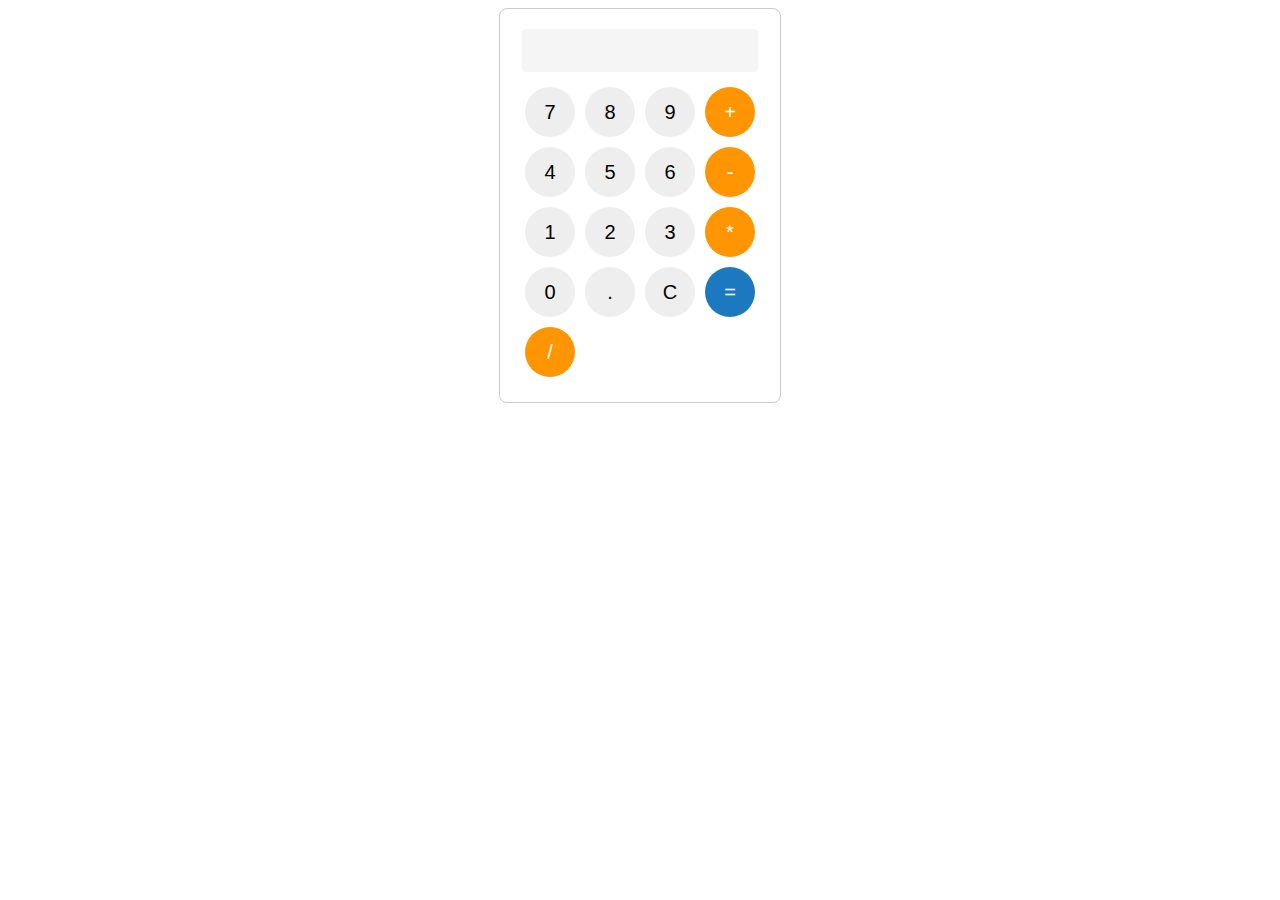
<file: index.html>
<!DOCTYPE html>
<html>
<head>
  <title>Calculator</title>
  <link rel="stylesheet" type="text/css" href="style.css">
</head>
<body>
  <div class="calculator">
    <input type="text" id="result" readonly>
    <div class="buttons">
      <button onclick="appendNumber('7')">7</button>
      <button onclick="appendNumber('8')">8</button>
      <button onclick="appendNumber('9')">9</button>
      <button class="operator" onclick="appendOperator('+')">+</button>
      <button onclick="appendNumber('4')">4</button>
      <button onclick="appendNumber('5')">5</button>
      <button onclick="appendNumber('6')">6</button>
      <button class="operator" onclick="appendOperator('-')">-</button>
      <button onclick="appendNumber('1')">1</button>
      <button onclick="appendNumber('2')">2</button>
      <button onclick="appendNumber('3')">3</button>
      <button class="operator" onclick="appendOperator('*')">*</button>
      <button onclick="appendNumber('0')">0</button>
      <button onclick="appendNumber('.')">.</button>
      <button onclick="clearResult()">C</button>
      <button class="equal" onclick="calculate()">=</button>
      <button class="operator" onclick="appendOperator('/')">/</button>
    </div>
  </div>

  <script src="script.js"></script>
</body>
</html>
</file>
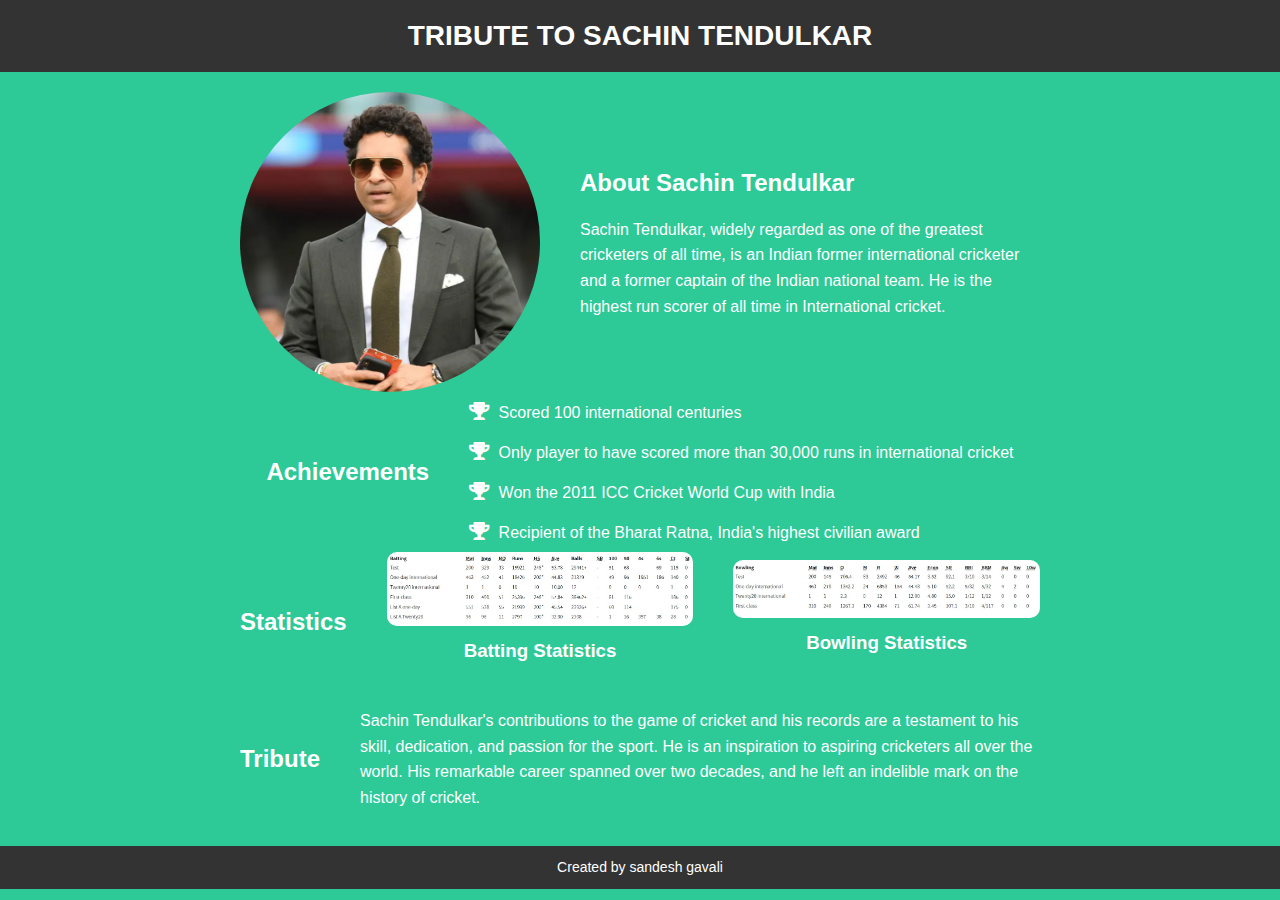
<file: Task 2/index.html>
<!DOCTYPE html>
<html>
<head>
  <title>Tribute to Sachin Tendulkar</title>
  <link rel="stylesheet" type="text/css" href="style.css">
  <link rel="stylesheet" href="https://cdnjs.cloudflare.com/ajax/libs/font-awesome/5.15.3/css/all.min.css">
</head>
<body>
  <header>
    <h1>Tribute to Sachin Tendulkar</h1>
  </header>

  <main>
    <section id="intro">
      <div class="container">
        <img src="img/sachin.jpg" alt="Sachin Tendulkar" class="profile-image">
        <div class="content">
          <h2>About Sachin Tendulkar</h2>
          <p>
            Sachin Tendulkar, widely regarded as one of the greatest cricketers of all time,
            is an Indian former international cricketer and a former captain of the Indian national team.
            He is the highest run scorer of all time in International cricket.
          </p>
        </div>
      </div>
    </section>

    <section id="achievements">
      <div class="container">
        <h2>Achievements</h2>
        <ul>
          <li><i class="fas fa-trophy"></i> Scored 100 international centuries</li>
          <li><i class="fas fa-trophy"></i> Only player to have scored more than 30,000 runs in international cricket</li>
          <li><i class="fas fa-trophy"></i> Won the 2011 ICC Cricket World Cup with India</li>
          <li><i class="fas fa-trophy"></i> Recipient of the Bharat Ratna, India's highest civilian award</li>
        </ul>
      </div>
    </section>

    <section id="statistics">
      <div class="container">
        <h2>Statistics</h2>
        <div class="diagram">
          <img src="img/batting.jpg" alt="Batting Statistics">
          <h3>Batting Statistics</h3>
        </div>
        <div class="diagram">
          <img src="img/bowling.jpg" alt="Bowling Statistics">
          <h3>Bowling Statistics</h3>
        </div>
      </div>
    </section>

    <section id="tribute">
      <div class="container">
        <h2>Tribute</h2>
        <p>
          Sachin Tendulkar's contributions to the game of cricket and his records are a testament to his skill,
          dedication, and passion for the sport. He is an inspiration to aspiring cricketers all over the world.
          His remarkable career spanned over two decades, and he left an indelible mark on the history of cricket.
        </p>
      </div>
    </section>
  </main>

  <footer>
    <p>Created by sandesh gavali</p>
  </footer>
</body>
</html>
</file>
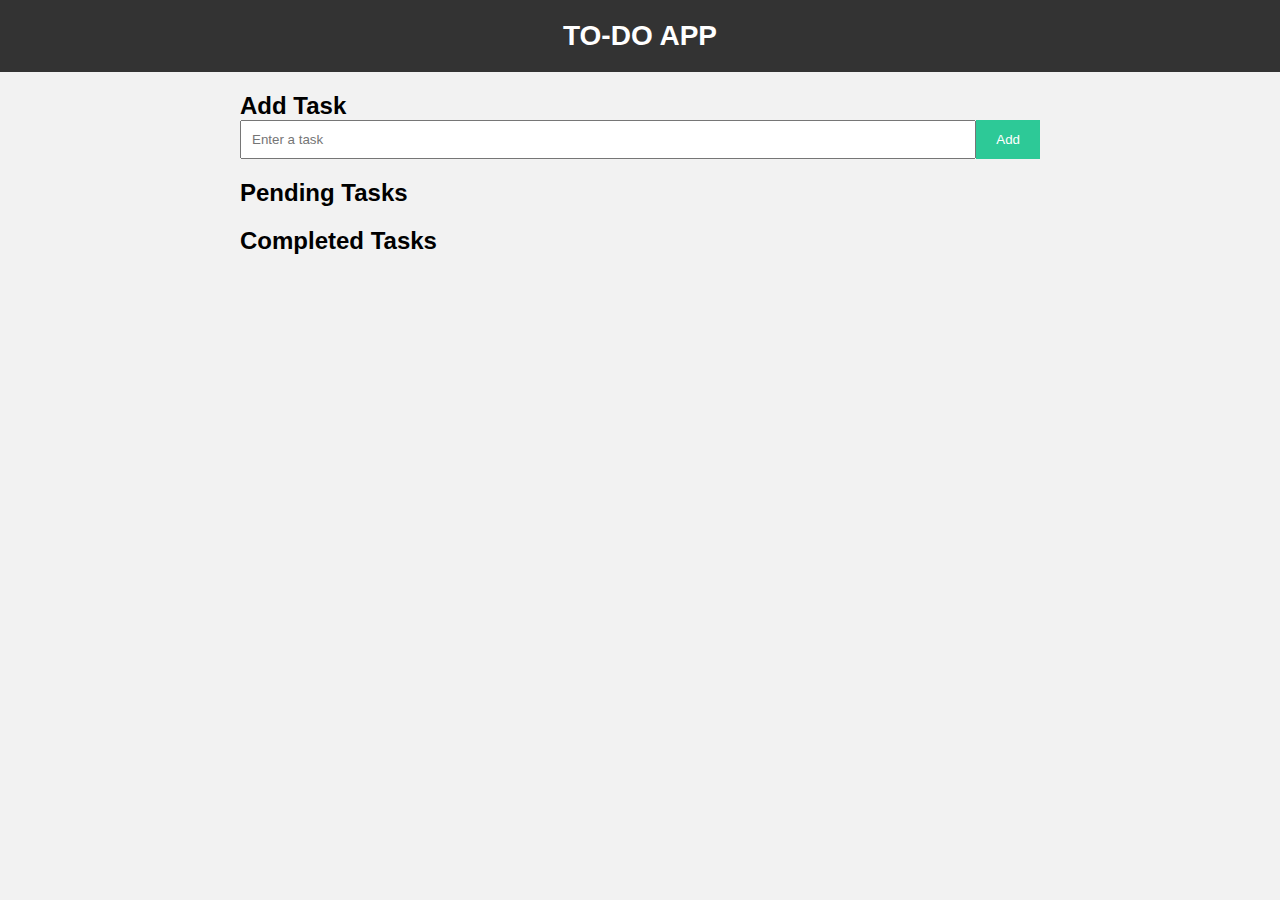
<file: Task 3/index.html>
<!DOCTYPE html>
<html>
<head>
  <title>To-Do App</title>
  <link rel="stylesheet" type="text/css" href="style.css">
</head>
<body>
  <header>
    <h1>To-Do App</h1>
  </header>

  <main>
    <div class="container">
      <h2>Add Task</h2>
      <form id="addTaskForm">
        <input type="text" id="taskInput" placeholder="Enter a task" required>
        <button type="submit">Add</button>
      </form>
    </div>

    <div class="container">
      <h2>Pending Tasks</h2>
      <ul id="pendingTasks"></ul>
    </div>

    <div class="container">
      <h2>Completed Tasks</h2>
      <ul id="completedTasks"></ul>
    </div>
  </main>

  <script src="script.js"></script>
</body>
</html>
</file>
<file: style.css>
.calculator {
    width: 240px;
    margin: 0 auto;
    padding: 20px;
    border: 1px solid #ccc;
    border-radius: 8px;
    text-align: center;
  }
  
  input[type="text"] {
    width: 90%;
    margin-bottom: 10px;
    padding: 10px;
    font-size: 20px;
    text-align: right;
    border: none;
    border-radius: 4px;
    background-color: #f5f5f5;
  }
  
  button {
    width: 50px;
    height: 50px;
    margin: 5px;
    font-size: 20px;
    border-radius: 50%;
    border: none;
    background-color: #eee;
    cursor: pointer;
  }
  
  .operator {
    background-color: #ff9500;
    color: #fff;
  }
  
  .equal {
    background-color: #1c79c0;
    color: #fff;
  }
  
  .buttons {
    display: grid;
    grid-template-columns: repeat(4, 1fr);
  }
</file>
<file: Task 2/style.css>
body {
  font-family: 'Roboto', sans-serif;
  margin: 0;
  padding: 0;
  color: #fff;
  background-color: #2dc997;
}

header {
  background-color: #333;
  color: #fff;
  text-align: center;
  padding: 20px;
}

h1 {
  margin: 0;
  font-size: 28px;
  text-transform: uppercase;
}

main {
  max-width: 800px;
  margin: 0 auto;
  padding: 20px;
}

.container {
  display: flex;
  align-items: center;
  justify-content: center;
  gap: 40px;
}

.profile-image {
  width: 300px;
  border-radius: 50%;
}

.content {
  flex: 1;
}

h2 {
  font-size: 24px;
  margin-bottom: 20px;
}

p {
  font-size: 16px;
  line-height: 1.6;
}

ul {
  list-style-type: none;
  padding: 0;
  margin: 0;
}

ul li {
  padding: 10px 0;
}

ul li i {
  margin-right: 5px;
  color: #fff;
  font-size: 18px;
}

.diagram {
  text-align: center;
  margin-bottom: 20px;
}

.diagram img {
  width: 100%;
  max-width: 400px;
  border-radius: 10px;
}

.diagram h3 {
  margin: 10px 0;
}

footer {
  background-color: #333;
  color: #fff;
  text-align: center;
  padding: 10px;
}

footer p {
  margin: 0;
  font-size: 14px;
}
</file>
<file: Task 3/style.css>
body {
    font-family: 'Roboto', sans-serif;
    margin: 0;
    padding: 0;
    background-color: #f2f2f2;
  }
  
  header {
    background-color: #333;
    color: #fff;
    text-align: center;
    padding: 20px;
  }
  
  h1 {
    margin: 0;
    font-size: 28px;
    text-transform: uppercase;
  }
  
  main {
    max-width: 800px;
    margin: 0 auto;
    padding: 20px;
  }
  
  .container {
    margin-bottom: 20px;
  }
  
  h2 {
    margin: 0;
    font-size: 24px;
  }
  
  form {
    display: flex;
  }
  
  input[type="text"] {
    flex: 1;
    padding: 10px;
  }
  
  button {
    padding: 10px 20px;
    background-color: #2dc997;
    color: #fff;
    border: none;
    cursor: pointer;
  }
  
  button:hover {
    background-color: #29b78e;
  }
  
  ul {
    list-style-type: none;
    padding: 0;
  }
  
  li {
    display: flex;
    align-items: center;
    justify-content: space-between;
    padding: 10px;
    border-bottom: 1px solid #ccc;
    background-color: #fff;
    transition: background-color 0.3s ease-in-out;
  }
  
  li:last-child {
    border-bottom: none;
  }
  
  .completed {
    text-decoration: line-through;
    color: #999;
    background-color: #f9f9f9;
  }
  
  .repeat {
    background-color: #f0ad4e;
    color: #fff;
  }
  
  .repeat:hover {
    background-color: #e0a043;
  }
</file>
